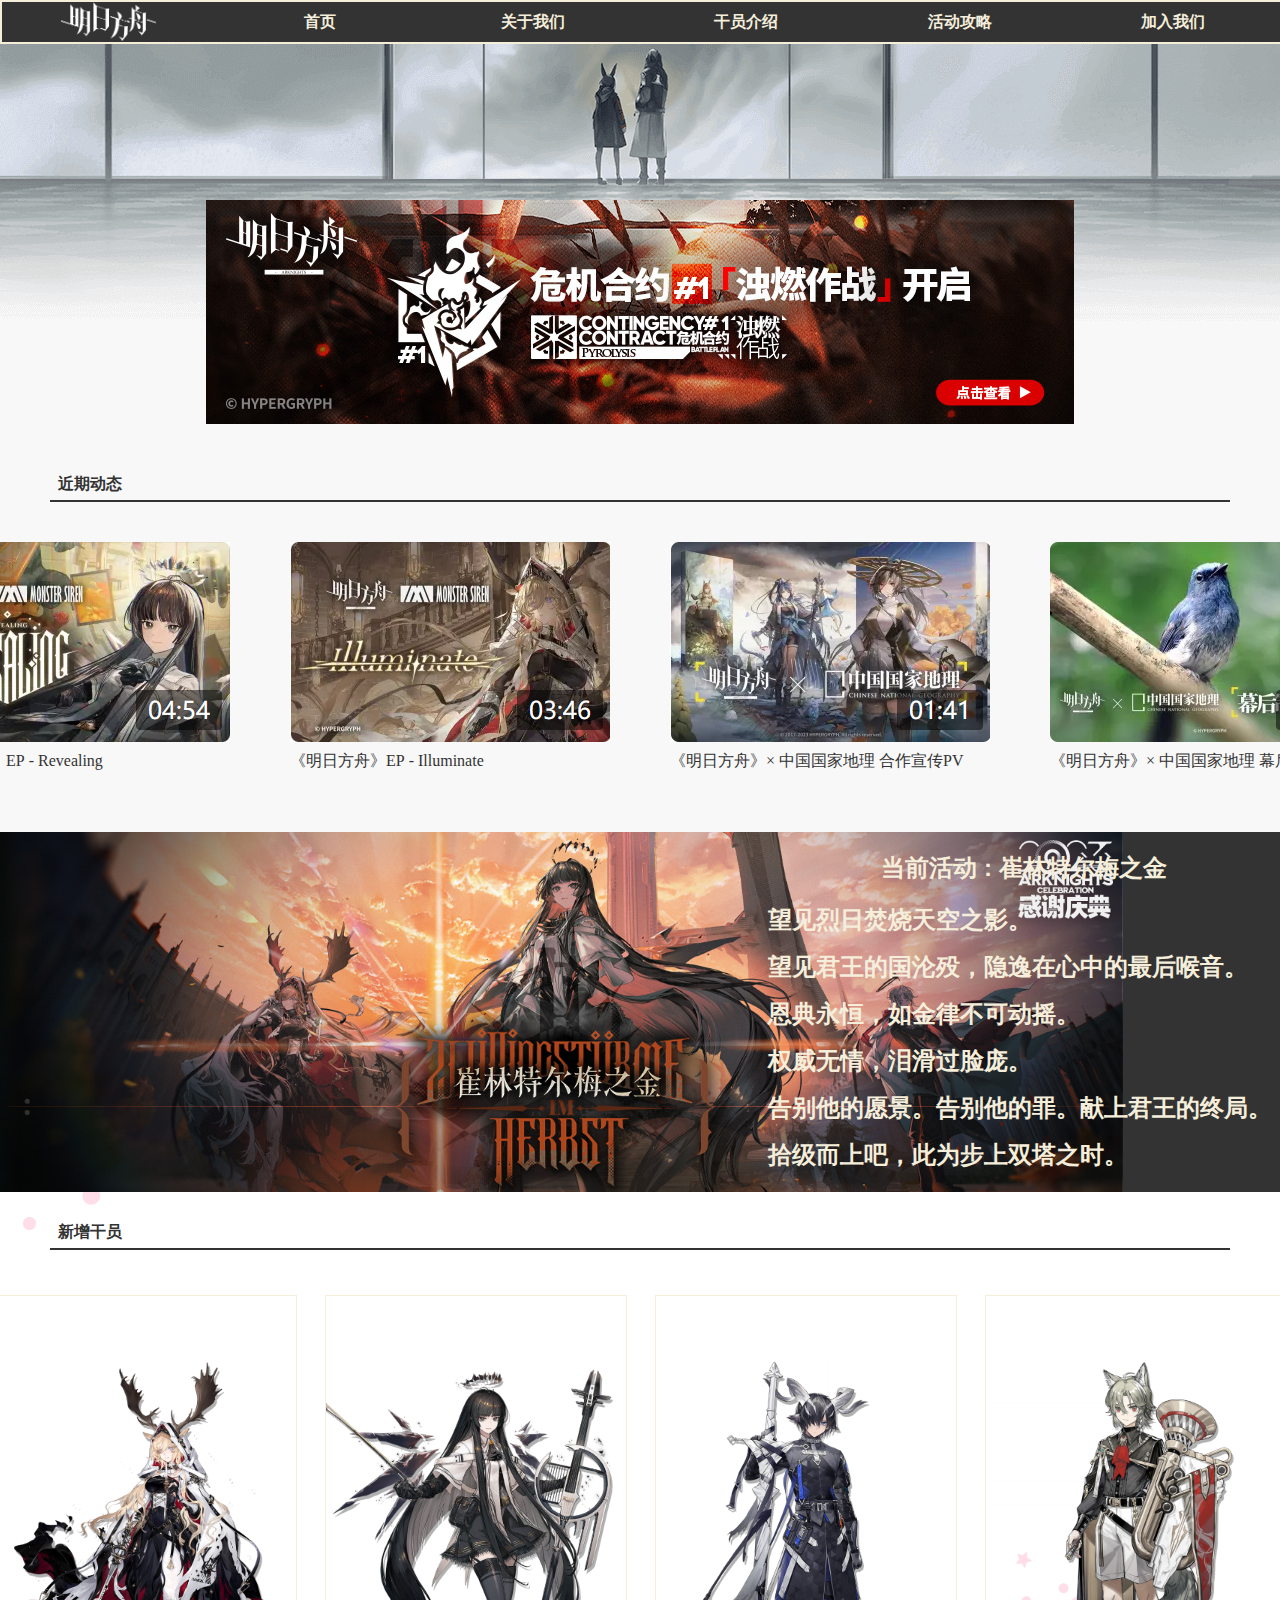
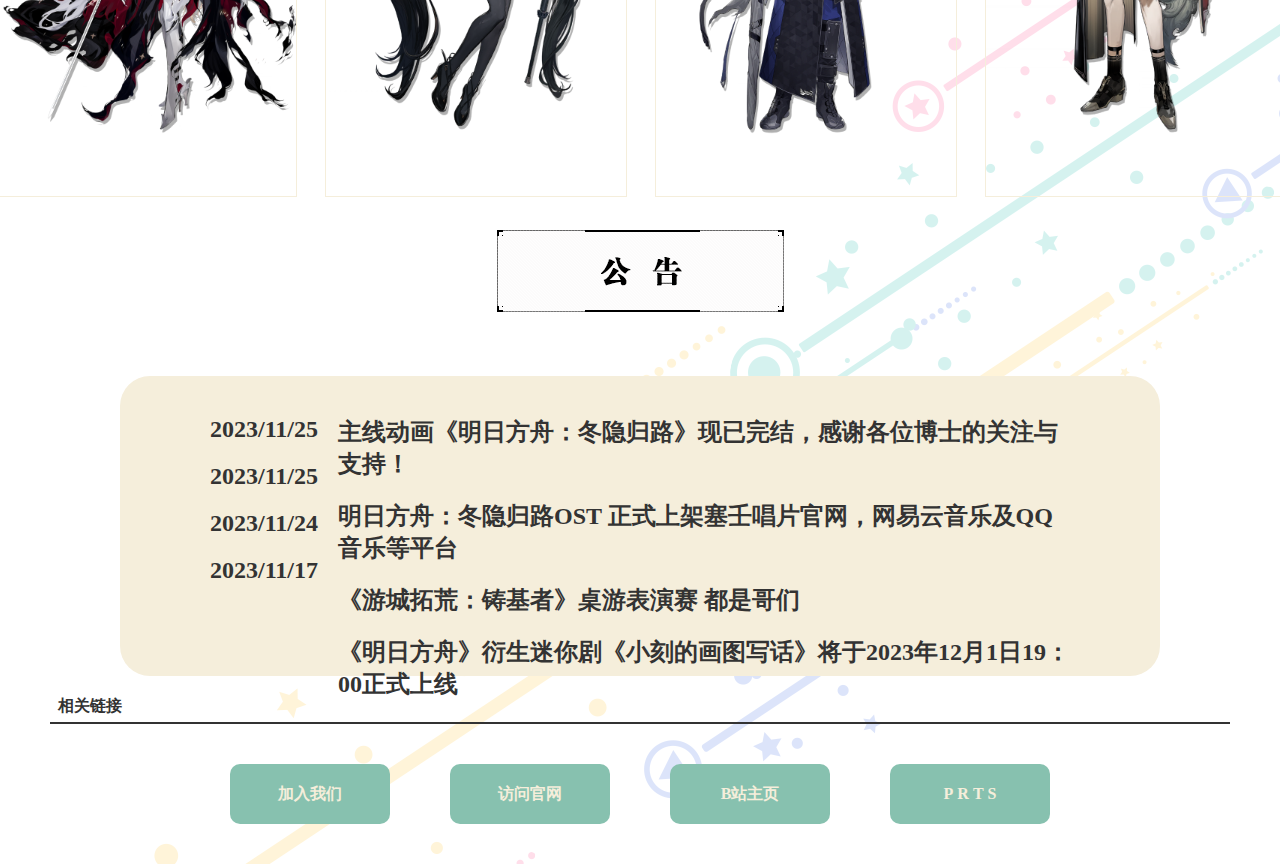
<file: index.html>
<!doctype html>
<html>

<head>
    <meta charset="utf-8">
    <title>明日方舟</title>
    <link href="css/style.css" rel="stylesheet" type="text/css">
    <script type="text/javascript" src="js/fanhui.js"></script>
</head>

<body>
    <div class="header">
        <ul class="headerlist">
            <li class="block"><img src="images/title.png" style="max-height: 40px">
            </li>
            <li class="block"><a href="index.html">首页&nbsp;</a>
            </li>
            <li class="block"><a href="html/关于我们.html">关于我们&nbsp;</a>
            </li>
            <li class="block"><a href="html/干员介绍.html">干员介绍&nbsp;</a>
            </li>
            <li class="block"><a href="html/活动攻略.html">活动攻略&nbsp;</a>
            </li>
            <li class="block"><a href="html/加入我们.html">加入我们&nbsp;</a>
            </li>
        </ul>
    </div>
    <div class="roller">
        <div class="roller_set">
            <div class="roller_content">
                <a href="https://www.bilibili.com/video/BV12a4y1S7MR" target="_blank"><img src="images/event1.jpg"
                        alt=""></a>
            </div>
            <div class="roller_content">
                <a href="https://www.bilibili.com/video/BV1xb4y1M7Jm" target="_blank"><img src="images/event2.jpg"
                        alt=""></a>
            </div>
            <div class="roller_content">
                <a href="https://www.bilibili.com/video/BV1U84y1d7Yf" target="_blank"><img src="images/event3.jpg"
                        alt=""></a>
            </div>
            <div class="roller_content">
                <a href="https://manga.bilibili.com/detail/mc33526" target="_blank"><img src="images/event4.jpg"
                        alt=""></a>
            </div>
            <div class="roller_content">
                <a href="https://www.bilibili.com/opus/858947928255889441" target="_blank"><img src="images/event5.jpg"
                        alt=""></a>
            </div>
        </div>
    </div>
    <div class="title_bar">&nbsp;&nbsp;近期动态</div>
    <div class="events">
        <div class="event"><a href="https://www.bilibili.com/video/BV1Yu4y1h7a4" target="_blank"><img
                    src="images/video1.png" class="big_img">
                <div class="title">《明日方舟》EP&nbsp;-&nbsp;Revealing</div>
            </a>
        </div>
        <div class="event"><a href="https://www.bilibili.com/video/BV1iG411X7h4" target="_blank"><img
                    src="images/video2.png" class="big_img">
                <div class="title">《明日方舟》EP&nbsp;-&nbsp;Illuminate</div>
            </a>
        </div>
        <div class="event"><a href="https://www.bilibili.com/video/BV1Wu4y1D7ww" target="_blank"><img
                    src="images/video3.png" class="big_img">
                <div class="title">《明日方舟》×&nbsp;中国国家地理&nbsp;合作宣传PV</div>
            </a>
        </div>
        <div class="event"><a href="https://www.bilibili.com/video/BV1dr4y1R7oF" target="_blank"><img
                    src="images/video4.png" class="big_img">
                <div class="title">《明日方舟》×&nbsp;中国国家地理&nbsp;幕后制作记录</div>
            </a>
        </div>
    </div>
    <div class="current_event">
        <div><a href="html/活动攻略.html"><img src="images/current_event.jpg" style="height: 360px"></a></div>
        <div>
            <p style="text-align: center;margin: 20px 0;">当前活动&nbsp;:&nbsp;崔林特尔梅之金</p>
            <p>望见烈日焚烧天空之影。</p>
            <p>望见君王的国沦殁，隐逸在心中的最后喉音。</p>
            <p>恩典永恒，如金律不可动摇。</p>
            <p>权威无情，泪滑过脸庞。</p>
            <p>告别他的愿景。告别他的罪。献上君王的终局。</p>
            <p>拾级而上吧，此为步上双塔之时。</p>
        </div>
    </div>
    <div class="title_bar">&nbsp;&nbsp;新增干员</div>
    <div class="operator">
        <div class="plane">
            <div class="out">
                <div class="box front">
                    <img src="images/立绘_薇薇安娜_1.png" alt="" style="height: 400px">
                </div>
                <div class="box back">
                    <p>&nbsp;</p>
                    <p>&nbsp;</p>
                    <p>&nbsp;</p>
                    <p style="font-size: 24px">薇薇安娜</p>
                    <p>&nbsp;</p>
                    <p>薇薇安娜·德罗斯特，莱塔尼亚施彤领选帝侯霍赫贝格家族后裔，前卡西米尔人气竞技骑士。经耀骑士临光举荐，在罗德岛登记为合作干员。擅长使用光影类源石技艺，配以华丽的剑术技巧，能在战场上灵活御敌。驻留本舰期间将为罗德岛提供战术与外勤任务支援。
                    </p>
                    <p>「您好，玛嘉烈向我提起过您。可惜在大骑士领的时候，我们没有机会认识......当时我还被称作“烛骑士”。叫我薇薇安娜吧，博士。」</p>
                </div>
            </div>
        </div>
        <div class="plane">
            <div class="out">
                <div class="box front">
                    <img src="images/立绘_塑心_1.png" alt="" style="height: 400px">
                </div>
                <div class="box back">
                    <p>&nbsp;</p>
                    <p>&nbsp;</p>
                    <p>&nbsp;</p>
                    <p style="font-size: 24px">塑心</p>
                    <p>&nbsp;</p>
                    <p>阿尔图罗·吉亚洛，出身于拉特兰、活跃于泰拉大地的著名音乐家。受莱塔尼亚帝国宫廷、拉特兰教皇厅委托，罗德岛与两方签署协议确认，在受相应人员的严格监管下，允许其以干员“塑心”身份暂留罗德岛。</p>
                    <p>「我本该用音乐来介绍自己，只可惜，我暂时被禁止为您演奏。那么，从起一个代号开始吧......您可以叫我，“塑心”。」</p>
                </div>
            </div>
        </div>
        <div class="plane">
            <div class="out">
                <div class="box front">
                    <img src="images/立绘_止颂_1.png" alt="" style="height: 400px">
                </div>
                <div class="box back">

                    <p>&nbsp;</p>
                    <p>&nbsp;</p>
                    <p>&nbsp;</p>
                    <p style="font-size: 24px">止颂</p>
                    <p>&nbsp;</p>
                    <p>莱辛·梅耶尔，莱塔尼亚路德维格大学旁听生，随干员黑键一同来到罗德岛。经过充分沟通，莱辛与罗德岛签订了合作协议，现以“止颂”为代号，为罗德岛在莱塔尼亚境内的行动提供协助。</p>
                    <p>「弗朗茨，哦，也就是“黑键”，跟我说了这里。我从莱塔尼亚来，我有一把剑，我会一些法术......我能帮上您的忙。」</p>
                </div>
            </div>
        </div>
        <div class="plane">
            <div class="out">
                <div class="box front">
                    <img src="images/立绘_深律_1.png" alt="" style="height: 400px">
                </div>
                <div class="box back">
                    <p>&nbsp;</p>
                    <p>&nbsp;</p>
                    <p>&nbsp;</p>
                    <p style="font-size: 24px">深律</p>
                    <p>&nbsp;</p>
                    <p>深律，1100年秋任莱塔尼亚双塔宫廷礼仪官，与罗德岛签订协议，专司莱塔尼亚宫廷和罗德岛之间的沟通事务。</p>
                    <p>「博士，我受莱塔尼亚女皇赫琳玛特所托来此，希望接下来能与您保持友好交流。我可以做您的信使，也可以做您的乐手。」</p>
                </div>
            </div>
        </div>
    </div>
    <div style="text-align: center"><img src="images/gonggao.png"></div>
    <div class="announce">
        <div class="announce_left">
            <ul class="list">
                <li>2023/11/25</li>
                <li>2023/11/25</li>
                <li>2023/11/24</li>
                <li>2023/11/17</li>
            </ul>
        </div>
        <div class="announce_right">
            <ul class="list">
                <a href="https://www.bilibili.com/opus/867860251702984760" target="_blank">
                    <li>主线动画《明日方舟：冬隐归路》现已完结，感谢各位博士的关注与支持！</li>
                </a>
                <a href="https://www.bilibili.com/opus/867852280237391880" target="_blank">
                    <li>明日方舟：冬隐归路OST 正式上架塞壬唱片官网，网易云音乐及QQ音乐等平台</li>
                </a>
                <a href="https://www.bilibili.com/video/BV1v34y1w7y6" target="_blank">
                    <li>《游城拓荒：铸基者》桌游表演赛 都是哥们</li>
                </a>
                <a href="https://www.bilibili.com/bangumi/play/ss46627" target="_blank">
                    <li>《明日方舟》衍生迷你剧《小刻的画图写话》将于2023年12月1日19：00正式上线</li>
                </a>
            </ul>
        </div>
    </div>
    <div class="title_bar">&nbsp;&nbsp;相关链接</div>
    <div class="bottom">
        <div class="button">
            <a href="html/加入我们.html">加入我们</a>
        </div>
        <div class="button">
            <a href="https://ak.hypergryph.com/" target="_blank">访问官网</a>
        </div>
        <div class="button">
            <a href="https://space.bilibili.com/161775300" target="_blank">B站主页</a>
        </div>
        <div class="button">
            <a href="https://prts.wiki/" target="_blank">P&nbsp;R&nbsp;T&nbsp;S</a>
        </div>
    </div>
    <div class="btn" id="myBtn"><img src="images/back_to_top.gif" style="height: 70px;border-radius: 10%;"></div>
</body>

</html>
</file>
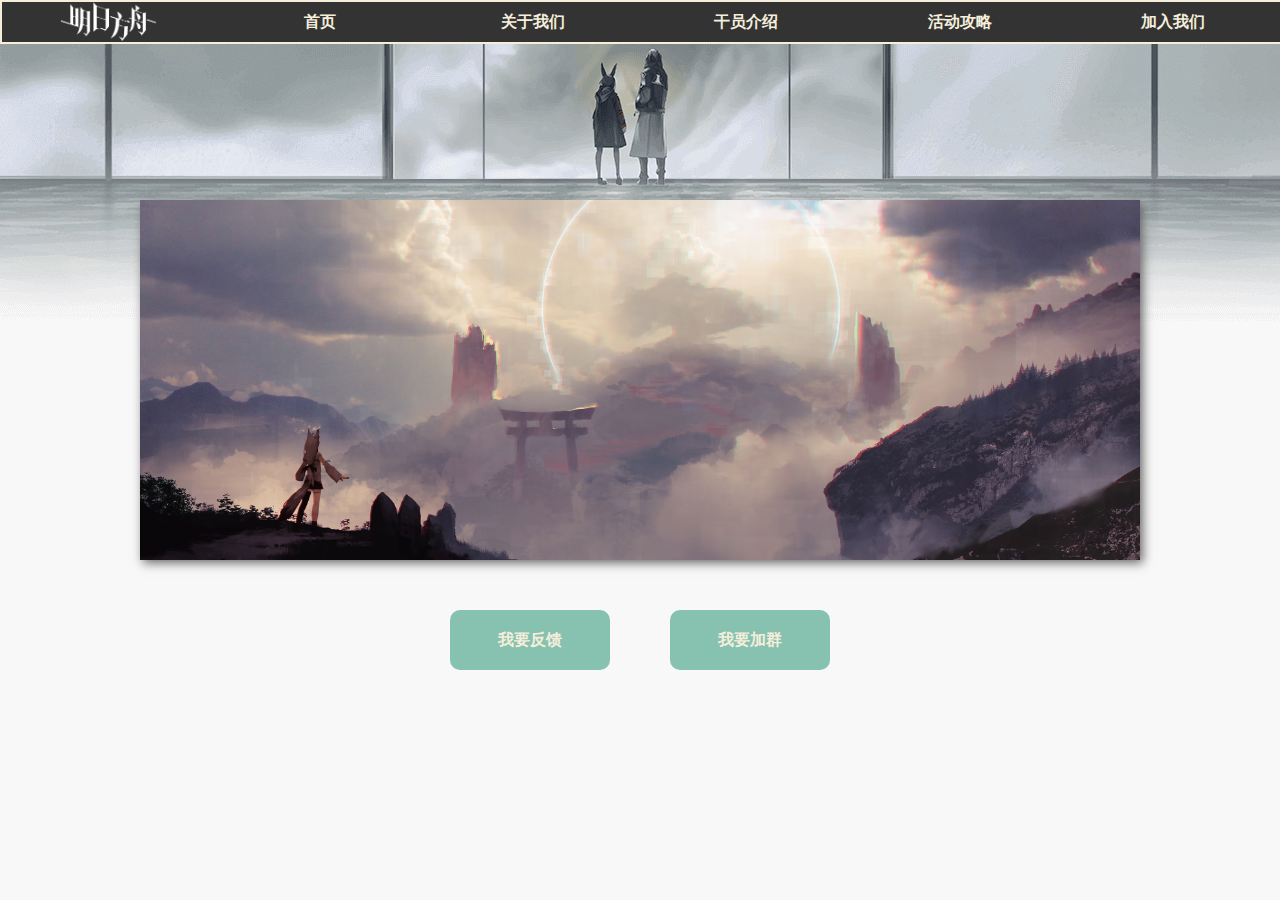
<file: html/加入我们.html>
<!doctype html>
<html>

<head>
    <meta charset="utf-8">
    <title>加入我们</title>
    <link href="../css/style.css" rel="stylesheet" type="text/css">
    <script src="../js/fanhui.js"></script>
</head>

<body>
    <div class="header">
        <ul class="headerlist">
            <li class="block"><img src="../images/title.png" style="max-height: 40px">
            </li>
            <li class="block"><a href="../index.html">首页&nbsp;</a>
            </li>
            <li class="block"><a href="关于我们.html">关于我们&nbsp;</a>
            </li>
            <li class="block"><a href="干员介绍.html">干员介绍&nbsp;</a>
            </li>
            <li class="block"><a href="活动攻略.html">活动攻略&nbsp;</a>
            </li>
            <li class="block"><a href="加入我们.html">加入我们&nbsp;</a>
            </li>
        </ul>
    </div>

    <div class="joinus">
        <img src="../images/joinus.jpg" alt="">
        <span>
            <p style="font-size: 30px;">加入我们的交流群</p>
            <p>一起探讨关于《明日方舟》的各类话题，并为本网站的建设提出你的建议<br>(或者只是想提一点意见？那点击下方反馈按钮畅所欲言)</p>
            <p style="font-size: 30px;">QQ群号</p>
            <p>585486868、或点击下方加群按钮</p>
        </span>
    </div>

    <div class="bottom">
        <div class="button">
            <a href="https://www.wjx.cn/vm/rwfT7Xu.aspx# " target="_blank">我要反馈</a>
        </div>
        <div class="button">
            <a href="http://qm.qq.com/cgi-bin/qm/qr?_wv=1027&k=vnsp8SU56TldnhqrHgSB6R_v-gnGil6_&authKey=XwU6A2AYCBQvu2IJBpZlqjpHmv3bMEHwpr3iRr0zjzIlKDcJ2wsm7W8ZqU8nRI3h&noverify=0&group_code=585486868" target="_blank">我要加群</a>
        </div>
    </div>
    <div class="btn" id="myBtn"><img src="../images/back_to_top.gif" style="height: 70px;border-radius: 10%;"></div>
</body>

</html>
</file>
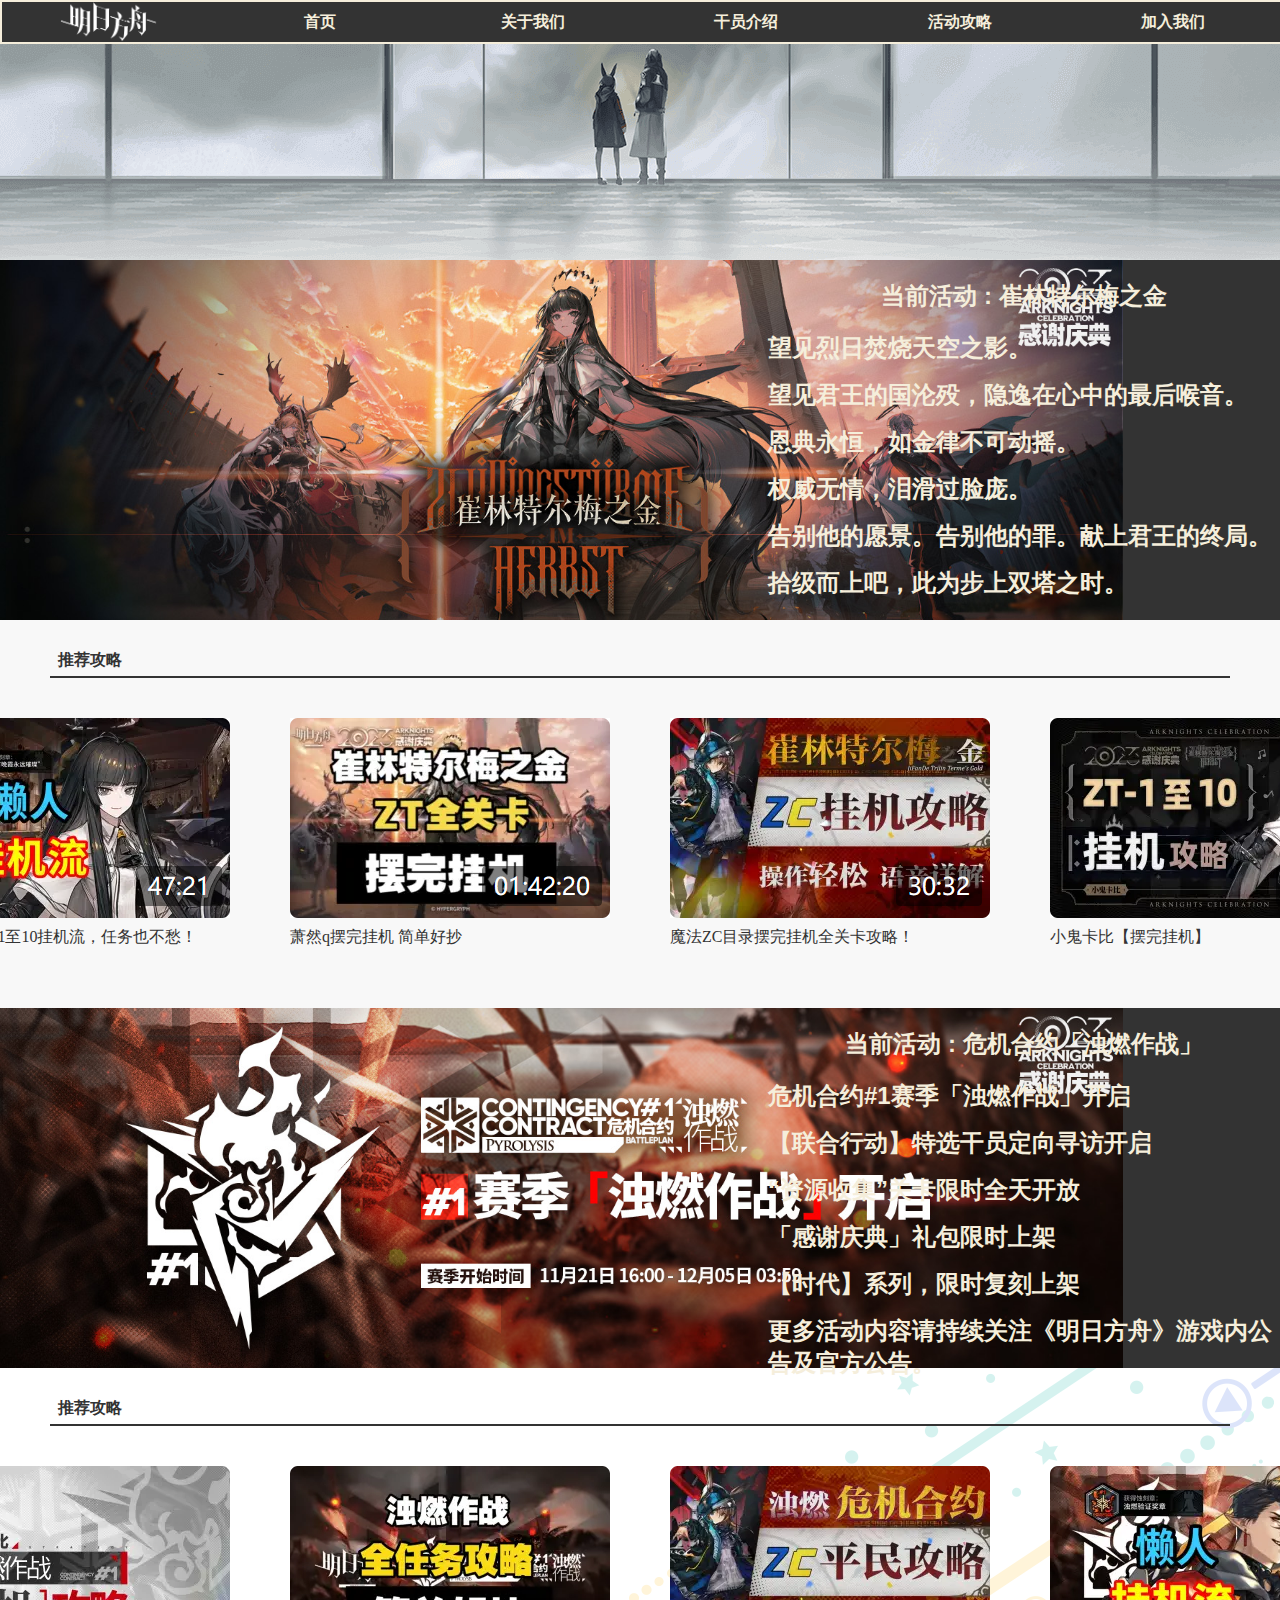
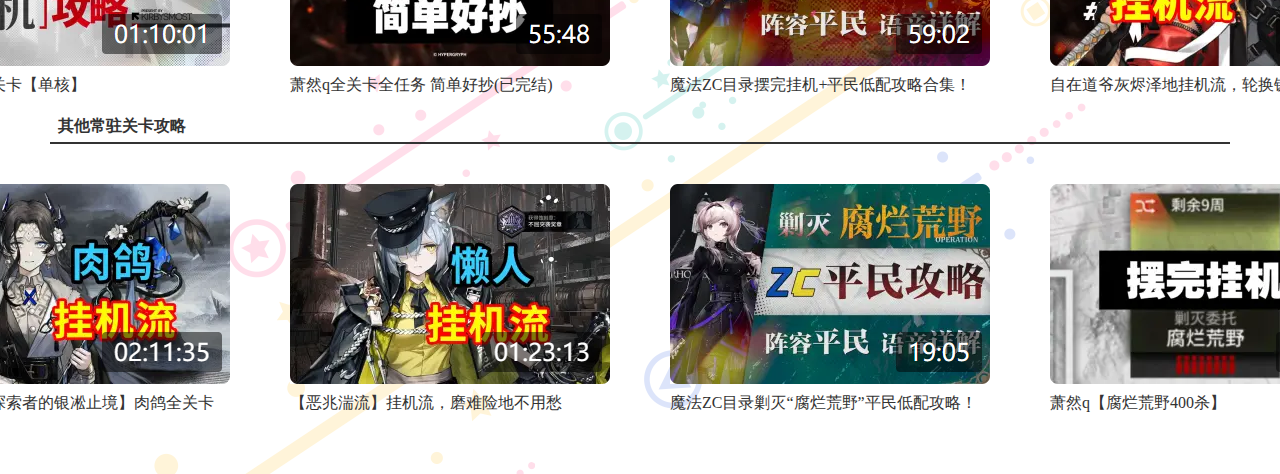
<file: html/活动攻略.html>
<!doctype html>
<html>

<head>
	<meta charset="utf-8">
	<title>活动攻略</title>
	<link href="../css/style.css" rel="stylesheet" type="text/css">
	<script src="../js/fanhui.js"></script>
</head>

<body>
	<div class="header">
		<ul class="headerlist">
			<li class="block"><img src="../images/title.png" style="max-height: 40px">
			</li>
			<li class="block"><a href="../index.html">首页&nbsp;</a>
			</li>
			<li class="block"><a href="关于我们.html">关于我们&nbsp;</a>
			</li>
			<li class="block"><a href="干员介绍.html">干员介绍&nbsp;</a>
			</li>
			<li class="block"><a href="活动攻略.html">活动攻略&nbsp;</a>
			</li>
			<li class="block"><a href="加入我们.html">加入我们&nbsp;</a>
			</li>
		</ul>
	</div>

	<div class="current_event" style="margin-top: 260px;">
		<div><img src="../images/current_event.jpg" style="height: 360px"></div>
		<div>
			<p style="text-align: center;margin: 20px 0;">当前活动&nbsp;:&nbsp;崔林特尔梅之金</p>
			<p>望见烈日焚烧天空之影。</p>
			<p>望见君王的国沦殁，隐逸在心中的最后喉音。</p>
			<p>恩典永恒，如金律不可动摇。</p>
			<p>权威无情，泪滑过脸庞。</p>
			<p>告别他的愿景。告别他的罪。献上君王的终局。</p>
			<p>拾级而上吧，此为步上双塔之时。</p>
		</div>
	</div>
	<div class="title_bar">&nbsp;&nbsp;推荐攻略</div>

	<div class="events">
		<div class="event"><a href="https://www.bilibili.com/video/BV15w411M75A" target="_blank"><img
					src="../images/cl_zzdy.png" class="big_img">
				<div class="title">自在道爷ZT-1至10挂机流，任务也不愁！</div>
			</a>
		</div>
		<div class="event"><a href="https://www.bilibili.com/video/BV1xa4y1D7BE" target="_blank"><img
					src="../images/cl_xr.png" class="big_img">
				<div class="title">萧然q摆完挂机&nbsp;简单好抄</div>
			</a>
		</div>
		<div class="event"><a href="https://www.bilibili.com/video/BV1gw411B7iW" target="_blank"><img
					src="../images/cl_zc.png" class="big_img">
				<div class="title">魔法ZC目录摆完挂机全关卡攻略！</div>
			</a>
		</div>
		<div class="event"><a href="https://www.bilibili.com/video/BV1ZC4y1E7SP" target="_blank"><img
					src="../images/cl_kb.png" class="big_img">
				<div class="title">小鬼卡比【摆完挂机】</div>
			</a>
		</div>
	</div>

	<div class="current_event">
		<div><img src="../images/current_event2.jpg" style="height: 360px"></div>
		<div>
			<p style="text-align: center;margin: 20px 0;">当前活动&nbsp;:&nbsp;危机合约「浊燃作战」</p>
			<p>危机合约#1赛季「浊燃作战」开启</p>
			<p>【联合行动】特选干员定向寻访开启</p>
			<p>“资源收集”关卡限时全天开放</p>
			<p>「感谢庆典」礼包限时上架</p>
			<p>【时代】系列，限时复刻上架</p>
			<p>更多活动内容请持续关注《明日方舟》游戏内公告及官方公告。</p>
		</div>
	</div>
	<div class="title_bar">&nbsp;&nbsp;推荐攻略</div>

	<div class="events">
		<div class="event"><a href="https://www.bilibili.com/video/BV1gw411P7fy" target="_blank"><img
					src="../images/wjhy_kb.png" class="big_img">
				<div class="title">小鬼卡比全关卡【单核】</div>
			</a>
		</div>
		<div class="event"><a href="https://www.bilibili.com/video/BV1D34y1c7Sn" target="_blank"><img
					src="../images/wjhy_xr.png" class="big_img">
				<div class="title">萧然q全关卡全任务&nbsp;简单好抄(已完结)</div>
			</a>
		</div>
		<div class="event"><a href="https://www.bilibili.com/video/BV1YC4y117GM" target="_blank"><img
					src="../images/wjhy_zc.png" class="big_img">
				<div class="title">魔法ZC目录摆完挂机+平民低配攻略合集！</div>
			</a>
		</div>
		<div class="event"><a href="https://www.bilibili.com/video/BV1az4y1c7Jg" target="_blank"><img
					src="../images/wjhy_zzdy.png" class="big_img">
				<div class="title">自在道爷灰烬泽地挂机流，轮换镀层都不愁！</div>
			</a>
		</div>
	</div>
	<div class="title_bar">&nbsp;&nbsp;其他常驻关卡攻略</div>
	<div class="events" style="margin-bottom: 60px;">
		<div class="event"><a href="https://www.bilibili.com/video/BV1aX4y1Y7xw" target="_blank"><img
					src="../images/other_zzdy2.png" class="big_img">
				<div class="title">自在道爷【探索者的银凇止境】肉鸽全关卡</div>
			</a>
		</div>
		<div class="event"><a href="https://www.bilibili.com/video/BV1VN4y1Z7si" target="_blank"><img
					src="../images/other_zzdy.png" class="big_img">
				<div class="title">【恶兆湍流】挂机流，磨难险地不用愁</div>
			</a>
		</div>
		<div class="event"><a href="https://www.bilibili.com/video/BV12u4y1Y7x1" target="_blank"><img
					src="../images/other_zc.png" class="big_img">
				<div class="title">魔法ZC目录剿灭“腐烂荒野”平民低配攻略！</div>
			</a>
		</div>
		<div class="event"><a href="https://www.bilibili.com/video/BV1sg4y1o7g7" target="_blank"><img
					src="../images/other_xr.png" class="big_img">
				<div class="title">萧然q【腐烂荒野400杀】</div>
			</a>
		</div>
	</div>

	<div class="btn" id="myBtn"><img src="../images/back_to_top.gif" style="height: 70px;border-radius: 10%;"></div>
</body>

</html>
</file>
<file: css/style.css>
* {
	margin: 0;
	padding: 0;
	text-decoration: none;
	list-style: none;
}

body {
	background-image: url("../images/bg2.png"),
		url("../images/bg.png");
	background-repeat: no-repeat;
	background-position: top, bottom;
	font-family: "black-ops-one";
	font-weight: 900;
	transition: background 0.3s ease-in-out;
}

.header {
	height: 40px;
	background: #333333;
	position: fixed;
	width: 100%;
	top: 0;
	z-index: 999;
	font-family: "black-ops-one";
	font-weight: 900;
	border: 2px solid #f5eedb;
}

.block {
	float: left;
	width: 16.66%;
	line-height: 40px;
	text-align: center;
}

.headerlist a {
	color: #f5eedb;
	display: block;
}

.headerlist a:hover {
	background: #f5eedb;
	color: #eca93b
}

/*主页*/
.roller {
	width: 868px;
	height: 224px;
	margin: 200px auto 50px;
	overflow: hidden;
}

.roller_set {
	width: 500%;
	height: 224px;
	animation: round 20s linear infinite;
}

.roller_content {
	width: 20%;
	height: 224px;
	float: left;
}

.roller_content img {
	width: 100%;
	height: 100%;
}

@keyframes round {
	0% {
		margin-left: 0;
	}

	15% {
		margin-left: 0;
	}

	20% {
		margin-left: -100%;
	}

	35% {
		margin-left: -100%;
	}

	40% {
		margin-left: -200%;
	}

	55% {
		margin-left: -200%;
	}

	60% {
		margin-left: -300%;
	}

	75% {
		margin-left: -300%;
	}

	80% {
		margin-left: -400%;
	}

	95% {
		margin-left: -400%;
	}

	100% {
		margin-left: 0;
	}
}

.title_bar {
	color: #333333;
	margin: 20px 50px;
	font-family: "black-ops-one";
	font-weight: 900;
	border-bottom: 2px solid #333333;
	padding-bottom: 5px;
}

.events {
	display: flex;
	justify-content: center;
	align-items: center;
	margin-top: 40px;
	padding: 0 120px;
}

.event {
	margin: 0 30px;
}

.title {
	margin-top: 5px;
	font-weight: 500;
	color: #333333;
}

.big_img {

	transition: all 0.3s ease-in-out;
}

.big_img:hover {
	transform: scale(1.1, 1.1);
}

.current_event {
	margin-top: 60px;
	display: grid;
	grid-template-columns: 60% 40%;
	grid-template-rows: 360px;
	grid-gap: 0px;
	background-color: #333333;
	margin-bottom: 30px;
}

.current_event p {
	font-family: "SimSun", "宋体", sans-serif;
	font-size: 24px;
	font-weight: 600;
	margin-top: 15px;
	color: #f5eedb
}

/*翻转动画*/
.operator {
	display: flex;
	justify-content: center;
	align-items: center;
	/* 垂直居中 */
	width: 100%;
	height: 550px;
	margin: 10px auto;
	font-size: 14px;
	line-height: 32px;
	font-weight: 900;
}

.plane {
	width: 300px;
	height: 500px;
	margin: 0 15px;
}

.out {
	width: 300px;
	height: 500px;
	transition: 0.5s;
	transform-style: preserve-3d;
	float: left;
	position: relative;
}

.plane:hover .out {
	transform: rotateY(180deg);
}

.box {
	width: 300px;
	height: 500px;
	position: absolute;

}

.front {
	display: flex;
	align-items: center;
	justify-content: center;
	overflow: hidden;
}

.box img {
	width: 100%;
	height: 100%;
	object-fit: contain;
	/* 图片按比例缩放，裁切超出部分 */
}

.front {

	border: 1px solid #f5eedb;
	backface-visibility: hidden;
	text-align: center;

}

.back {
	border: 1px solid #f06734;
	text-align: center;
	transform: rotateY(180deg);
	backface-visibility: hidden;
	padding: 0 10px;
}

.announce {
	display: flex;
	background-color: #f5eedb;
	width: auto;
	margin: 60px 120px 0;
	height: 300px;
	border-radius: 30px;
	margin-top: 60px;
	font-size: 24px;
}

.announce_left {
	margin: 30px 0 0 90px;
}

.announce_right {
	margin: 30px 90px 0 20px;
}

.announce_left .list li {
	padding-top: 10px;
	padding-bottom: 10px;
	color: #333333;
}

.announce_right .list li {
	padding-top: 10px;
	padding-bottom: 10px;
	color: #333333;

}

.bottom {
	margin: 40px 120px;
	display: flex;
	justify-content: center;
	align-items: center;
}

.button {
	margin: 0 30px;
	width: 160px;
	line-height: 60px;
	text-align: center;
	height: 60px;
	background-color: #87c1af;
	border-radius: 10px;
}

.button a {
	color: #f5eedb;
	display: block;
	border-radius: 10px;
}

.button a:hover {
	background-color: #eca93b;
	color: #333333;
	display: block;
	border-radius: 10px;
}

/*回到顶部小按钮*/
#myBtn {
	display: none;
	position: fixed;
	bottom: 20px;
	right: 30px;
	z-index: 999;
	border: none;
	outline: none;
	cursor: pointer;
	padding: 2px;
}

/*关于我们*/
.jieshao {
	margin: 280px 120px 0;
	display: grid;
	grid-template-columns: 50% 50%;
	grid-template-rows: 360px;
	grid-gap: 0px;

}

.jieshao_text {
	font-size: 48px;
	font-weight: 900;
	text-align: center;
}

.jieshao_text p {
	font-size: 30px;
	font-weight: 900;
	text-align: left;
	margin-bottom: 30px;
	color: #333333;
}

.jieshao_img {
	margin-left: 150px;
}

.video_plane {
	margin: 20px 0;
	display: grid;
	grid-template-columns: 70% 30%;
	grid-template-rows: 700px;
	grid-gap: 0px;
	background-color: #000000;
}

.video_plane video {
	height: 700px;
}

.video_text {
	margin-top: 240px;
	color: #f5eedb;
	font-size: 48px;
}

.video_text p {
	margin-bottom: 30px;
}

.more {
	text-align: center;
	font-size: 30px;
	font-weight: 900;
	margin-top: 60px;
	color: #333333;
}

.more_video {
	display: flex;
	justify-content: center;
	align-items: center;
	/* 垂直居中 */
	width: 100%;
	height: 300px;
}

.operator_zone {
	display: flex;
	justify-content: center;
	align-items: center;
	/* 垂直居中 */
	width: 100%;
	height: 260px;
	margin: 10px auto;
	font-size: 14px;
	line-height: 32px;
	font-weight: 900;
}

.operator_head a {
	display: flex;
	justify-content: center;
	align-items: center;
	width: 100%;
	height: 100%;
}

.operator_head {
	display: flex;
	justify-content: center;
	align-items: center;
	width: 220px;
	height: 220px;
	margin: 0 30px;
	overflow: hidden;
	border-radius: 50%;
	transition: background-color 0.3s ease-in-out;
}

.operator_head img {
	width: 90%;
	height: 90%;
	object-fit: cover;
	border-radius: 50%;
}

#videoBackground {
	position: fixed;
	top: 44px;
	left: 0;
	width: 100%;
	height: 100%;
	object-fit: cover;
	z-index: -1;
	visibility: hidden;
}

.joinus {
	width: 1000px;
    height: 360px;
	margin: 200px auto 50px;
    position: relative;
    box-shadow: 3px 3px 10px #666;
    overflow: hidden;
}

.joinus img {
	width: 100%;
    height: 100%;
    object-fit: cover;
}

.joinus span {
	width: 1000px;
    height: 390px;
    background: #333;
    position: absolute;
    left: -1200px;
    top: 0px;
    filter: Alpha(opacity=80);
    -moz-opacity: 0.8;
    opacity: 0.8;
    padding: 20px;
    transition: left 0.5s ease;
}

.joinus span p {
	height: 30px;
    color: #f5eedb;
    font-size: 18px;
    text-align: center;
	margin-top: 45px;
    position: relative;
    left: -500px;
    transition: left 0.5s ease;
}

.joinus:hover span {
	left: 0;
}

.joinus:hover span p {
    left: 0px;
}
</file>
